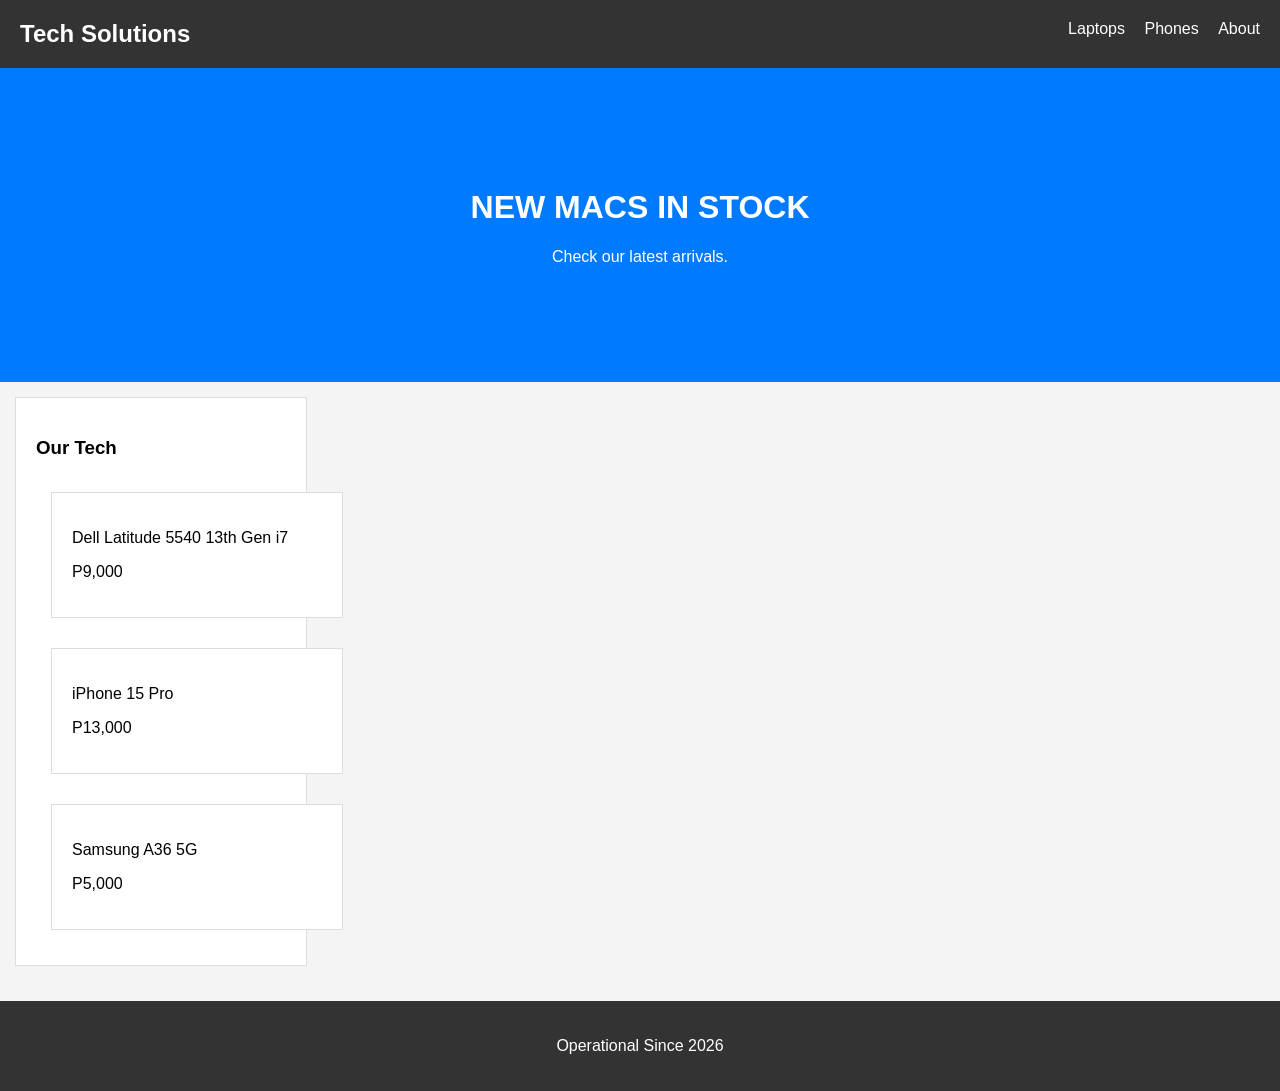
<file: index.html>
<!DOCTYPE html>
<html>
<head>
    <title> Tech Solutions Botswana</title>
    <link rel="stylesheet" href="style.css">
</head>
<body>

    <div class="navbar">
        <h2>Tech Solutions</h2>
        <div class="links">
            <a href="laptops.html">Laptops</a>
            <a href="phones.html">Phones</a>
            <a href="aboutus.html">About</a>
        </div>
    </div>

      <div class="slideshow-area">
          <h1> NEW MACS IN STOCK</h1>
          <p>Check our latest arrivals.</p>
      </div>
        <div class="product-item">
            <h3> Our Tech</h3>

            <div class="product-item">
                <p>Dell Latitude 5540 13th Gen i7</p>
                <p>P9,000</p>
            </div>

            <div class="product-item">
                <p>iPhone 15 Pro</p>
                <p>P13,000</p>
            </div>

            <div class="product-item">
                <p>Samsung A36 5G</p>
                <p>P5,000</p>
            </div>
        </div>
            
        <div class="footer">
            <p> Operational Since 2026</p>
        </div>
</body>    
</html>
</file>
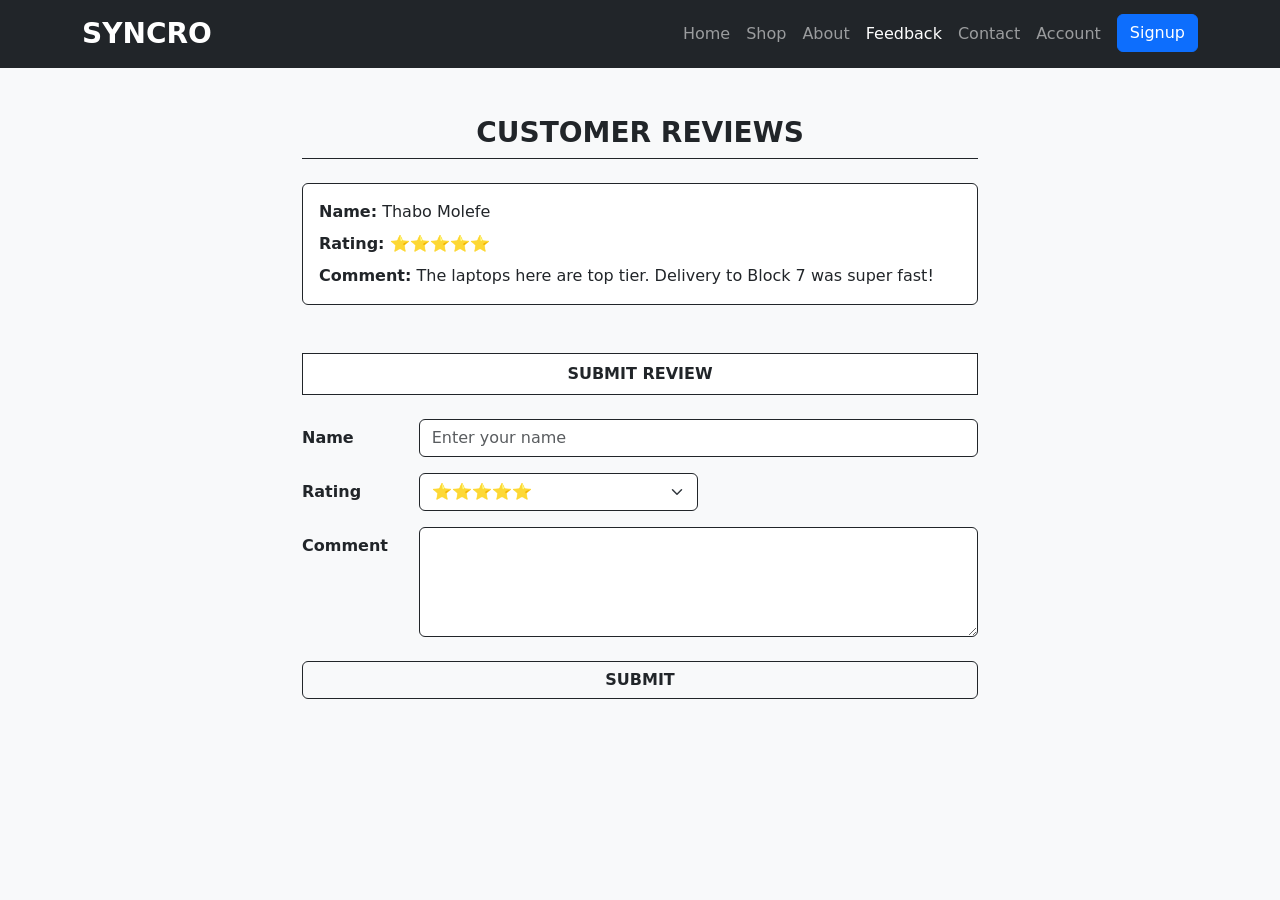
<file: contact.html>
<!DOCTYPE html>
<html lang="en">
<head>
    <meta charset="UTF-8">
    <meta name="viewport" content="width=device-width, initial-scale=1.0">
    <title>SYNCRO TECHNOLOGIES | Feedback</title>
    <link href="https://cdn.jsdelivr.net/npm/bootstrap@5.3.0/dist/css/bootstrap.min.css" rel="stylesheet">
</head>
<body class="bg-light">

    <nav class="navbar navbar-expand-lg navbar-dark bg-dark sticky-top">
        <div class="container">
            <a class="navbar-brand fw-bold fs-3" href="index.html">SYNCRO</a>
            <button class="navbar-toggler" type="button" data-bs-toggle="collapse" data-bs-target="#navbarNav">
                <span class="navbar-toggler-icon"></span>
            </button>
            <div class="collapse navbar-collapse" id="navbarNav">
                <ul class="navbar-nav ms-auto">
                    <li class="nav-item"><a class="nav-link" href="index.html">Home</a></li>
                    <li class="nav-item"><a class="nav-link" href="shop.html">Shop</a></li>
                    <li class="nav-item"><a class="nav-link" href="about.html">About</a></li>
                    <li class="nav-item"><a class="nav-link active" href="feedback.html">Feedback</a></li>
                    <li class="nav-item"><a class="nav-link" href="contact.html">Contact</a></li>
                    <li class="nav-item"><a class="nav-link" href="account.html">Account</a></li>
                    <li class="nav-item"><a class="btn btn-primary ms-2" href="signup.html">Signup</a></li>
                </ul>
            </div>
        </div>
    </nav>

    <main class="container mt-5 mb-5" style="max-width: 700px;">
        
        <h3 class="text-center fw-bold mb-4 border-bottom border-dark pb-2">CUSTOMER REVIEWS</h3>

        <div class="card border-dark mb-5">
            <div class="card-body">
                <p class="mb-2"><strong>Name:</strong> Thabo Molefe</p>
                <p class="mb-2"><strong>Rating:</strong> ⭐⭐⭐⭐⭐</p>
                <p class="mb-0"><strong>Comment:</strong> The laptops here are top tier. Delivery to Block 7 was super fast!</p>
            </div>
        </div>

        <div class="border border-dark text-center py-2 mb-4 bg-white fw-bold">
            SUBMIT REVIEW
        </div>

        <form>
            
            <div class="row mb-3 align-items-center">
                <label for="name" class="col-sm-2 col-form-label fw-semibold">Name</label>
                <div class="col-sm-10">
                    <input type="text" class="form-control border-dark" id="name" placeholder="Enter your name">
                </div>
            </div>

            <div class="row mb-3 align-items-center">
                <label for="rating" class="col-sm-2 col-form-label fw-semibold">Rating</label>
                <div class="col-sm-10">
                    <select class="form-select border-dark w-50" id="rating">
                        <option value="5">⭐⭐⭐⭐⭐</option>
                        <option value="4">⭐⭐⭐⭐</option>
                        <option value="3">⭐⭐⭐</option>
                        <option value="2">⭐⭐</option>
                        <option value="1">⭐</option>
                    </select>
                </div>
            </div>

            <div class="row mb-4">
                <label for="comment" class="col-sm-2 col-form-label fw-semibold">Comment</label>
                <div class="col-sm-10">
                    <textarea class="form-control border-dark" id="comment" rows="4"></textarea>
                </div>
            </div>

            <div class="text-center mt-4">
                <button type="submit" class="btn btn-outline-dark w-100 fw-bold">SUBMIT</button>
            </div>

        </form>
    </main>

    <script src="https://cdn.jsdelivr.net/npm/bootstrap@5.3.0/dist/js/bootstrap.bundle.min.js"></script>
</body>
</html>
</file>
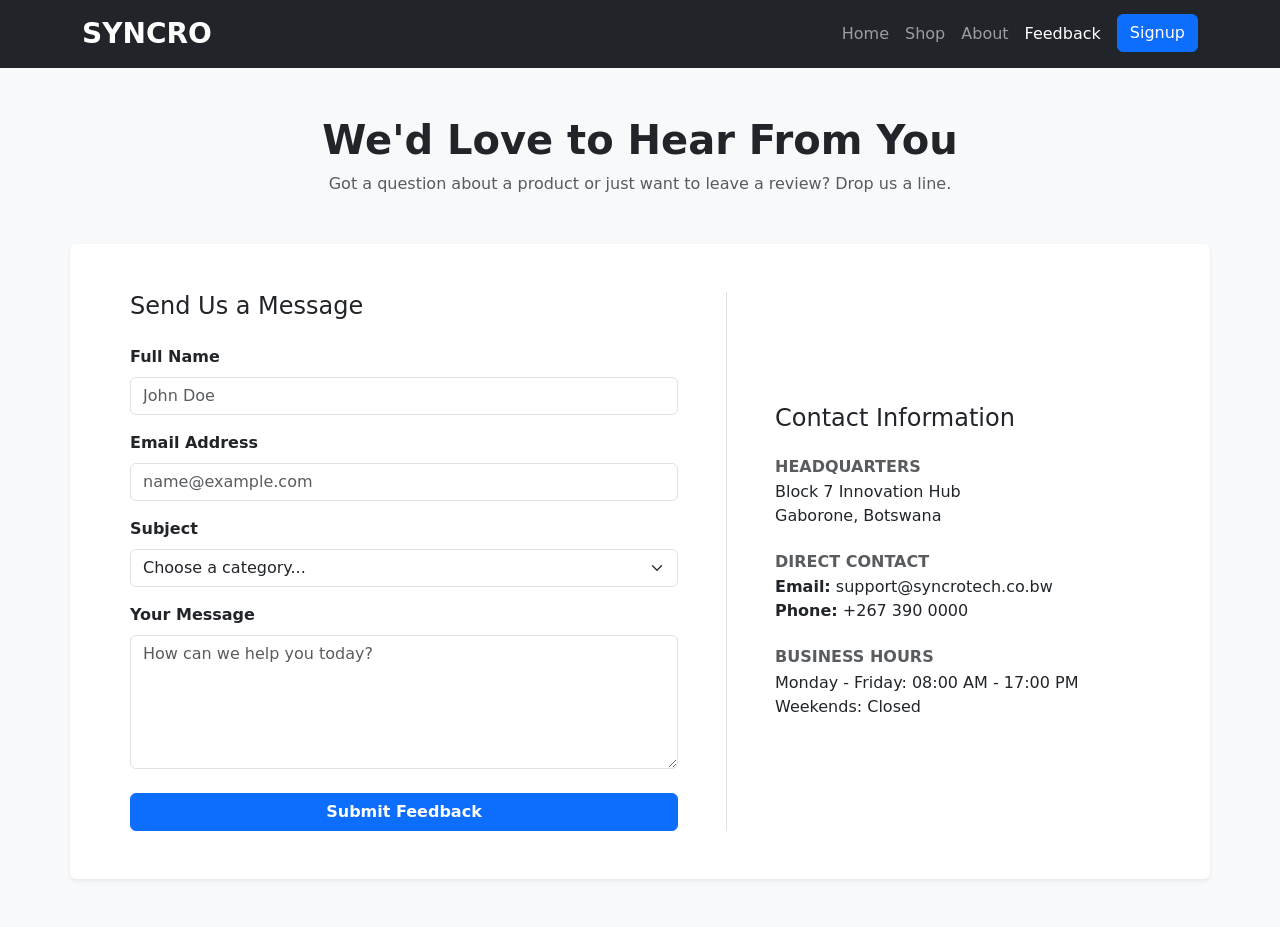
<file: feedback.html>
<!DOCTYPE html>
<html lang="en">
<head>
    <meta charset="UTF-8">
    <meta name="viewport" content="width=device-width, initial-scale=1.0">
    <title>SYNCRO TECHNOLOGIES | Feedback</title>
    <link href="https://cdn.jsdelivr.net/npm/bootstrap@5.3.0/dist/css/bootstrap.min.css" rel="stylesheet">
</head>
<body class="bg-light">

    <nav class="navbar navbar-expand-lg navbar-dark bg-dark sticky-top">
        <div class="container">
            <a class="navbar-brand fw-bold fs-3" href="index.html">SYNCRO</a>
            <button class="navbar-toggler" type="button" data-bs-toggle="collapse" data-bs-target="#navbarNav">
                <span class="navbar-toggler-icon"></span>
            </button>
            <div class="collapse navbar-collapse" id="navbarNav">
                <ul class="navbar-nav ms-auto">
                    <li class="nav-item"><a class="nav-link" href="index.html">Home</a></li>
                    <li class="nav-item"><a class="nav-link" href="shop.html">Shop</a></li>
                    <li class="nav-item"><a class="nav-link" href="about.html">About</a></li>
                    <li class="nav-item"><a class="nav-link active" href="feedback.html">Feedback</a></li>
                    <li class="nav-item"><a class="btn btn-primary ms-2" href="signup.html">Signup</a></li>
                </ul>
            </div>
        </div>
    </nav>

    <main class="container mt-5 mb-5">
        <div class="text-center mb-5">
            <h1 class="fw-bold">We'd Love to Hear From You</h1>
            <p class="text-muted">Got a question about a product or just want to leave a review? Drop us a line.</p>
        </div>

        <div class="row bg-white p-4 p-md-5 rounded shadow-sm">
            <div class="col-md-7 mb-4 mb-md-0 border-end pe-md-5">
                <h4 class="mb-4">Send Us a Message</h4>
                <form>
                    <div class="mb-3">
                        <label for="fullName" class="form-label fw-semibold">Full Name</label>
                        <input type="text" class="form-control" id="fullName" placeholder="John Doe" required>
                    </div>
                    
                    <div class="mb-3">
                        <label for="emailAddress" class="form-label fw-semibold">Email Address</label>
                        <input type="email" class="form-control" id="emailAddress" placeholder="name@example.com" required>
                    </div>

                    <div class="mb-3">
                        <label for="subject" class="form-label fw-semibold">Subject</label>
                        <select class="form-select" id="subject" required>
                            <option value="" selected disabled>Choose a category...</option>
                            <option value="General">General Inquiry</option>
                            <option value="Support">Technical Support</option>
                            <option value="Order">Order Issue</option>
                            <option value="Feedback">Website Feedback</option>
                        </select>
                    </div>
                    
                    <div class="mb-4">
                        <label for="message" class="form-label fw-semibold">Your Message</label>
                        <textarea class="form-control" id="message" rows="5" placeholder="How can we help you today?" required></textarea>
                    </div>
                    
                    <button type="submit" class="btn btn-primary w-100 fw-bold">Submit Feedback</button>
                </form>
            </div>

            <div class="col-md-5 ps-md-5 d-flex flex-column justify-content-center">
                <h4 class="mb-4">Contact Information</h4>
                
                <div class="mb-4">
                    <h6 class="fw-bold text-uppercase text-muted mb-1">Headquarters</h6>
                    <p class="mb-0">Block 7 Innovation Hub<br>Gaborone, Botswana</p>
                </div>

                <div class="mb-4">
                    <h6 class="fw-bold text-uppercase text-muted mb-1">Direct Contact</h6>
                    <p class="mb-0"><strong>Email:</strong> support@syncrotech.co.bw<br><strong>Phone:</strong> +267 390 0000</p>
                </div>

                <div>
                    <h6 class="fw-bold text-uppercase text-muted mb-1">Business Hours</h6>
                    <p class="mb-0">Monday - Friday: 08:00 AM - 17:00 PM<br>Weekends: Closed</p>
                </div>
            </div>
        </div>
    </main>

    <script src="https://cdn.jsdelivr.net/npm/bootstrap@5.3.0/dist/js/bootstrap.bundle.min.js"></script>
</body>
</html>
</file>
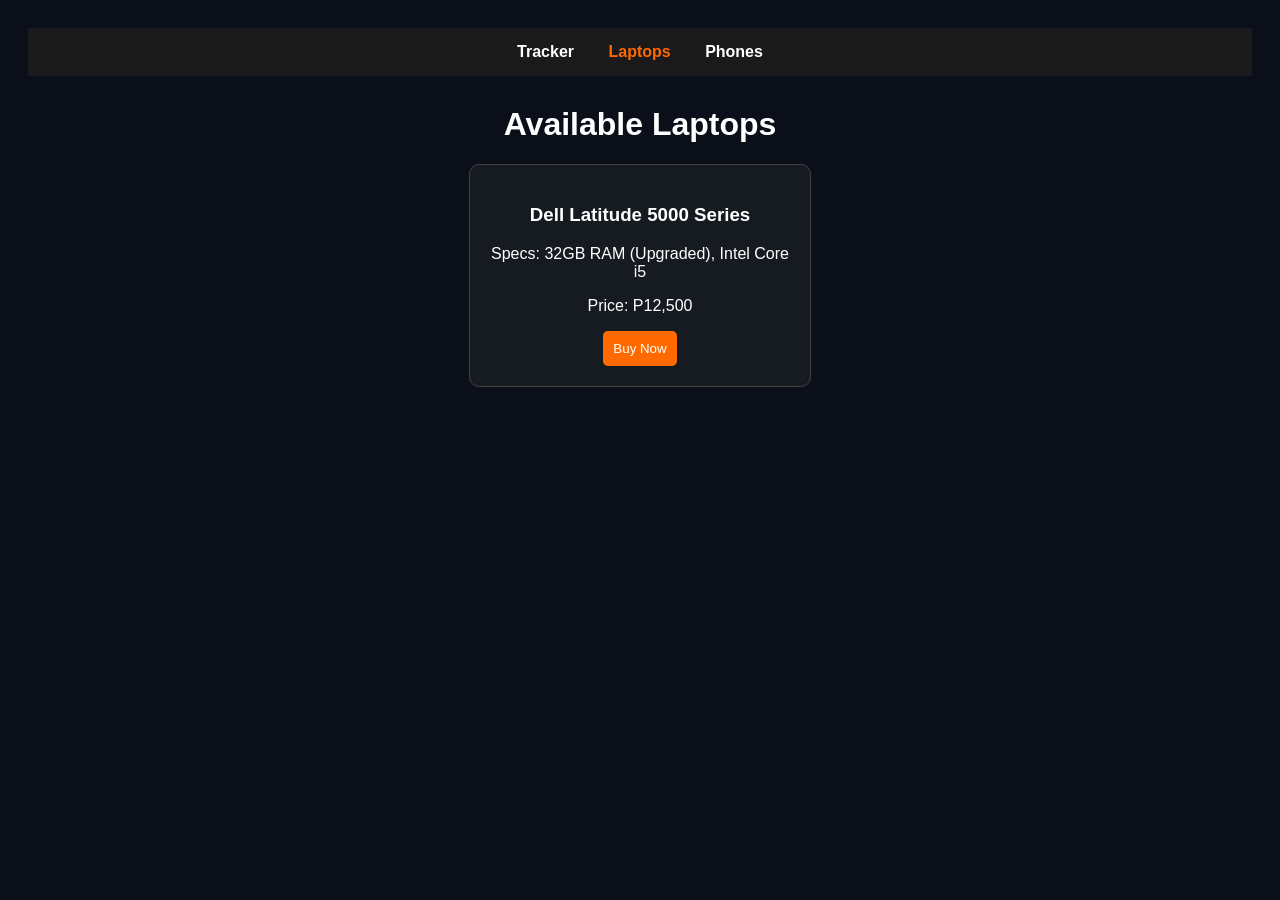
<file: laptops.html>
<!DOCTYPE html>
<html>
<head>
  <title>Laptops - Tech Store</title>
  <style>
    body{font-family:Arial;background:#0b0f1a;color:white;text-align:center;padding:20px}
    nav{background:#1a1a1a; padding:15px; margin-bottom:30px;}
    nav a{color:white; margin:15px; text-decoration:none; font-weight:bold;}
    .card{background:#161b22; border:1px solid #444; padding:20px; border-radius:10px; width:300px; margin:auto;}
  </style>
</head>
<body>

<nav>
  <a href="index.html">Tracker</a>
  <a href="laptops.html" style="color:#ff6a00;">Laptops</a>
  <a href="phones.html">Phones</a>
</nav>

<h1>Available Laptops</h1>

<div class="card">
  <h3>Dell Latitude 5000 Series</h3>
  <p>Specs: 32GB RAM (Upgraded), Intel Core i5</p>
  <p>Price: P12,500</p>
  <button style="background:#ff6a00; color:white; border:none; padding:10px; border-radius:5px; cursor:pointer;">Buy Now</button>
</div>

</body>
</html>
</file>
<file: style.css>
body {
    font-family: Arial, sans-serif;
    margin: 0;
    background-color: #f4f4f4;
}

.navbar {
    background-color: #333;
    color: white;
    padding: 20px;
    overflow: hidden;
}

.navbar h2 {
    float: left;
    margin: 0;
}

.navbar .links {
    float: right;
}

.navbar a {
    color: white;
    text-decoration: none;
    margin-left: 15px;
}

.slideshow-area {
    background-color: #007bff;
    color: white;
    padding: 100px;
    text-align: center;
}

.product-section {
    padding: 40px;
    text-align: center;
}

.product-item {
    background-color: white;
    border: 1px solid #ddd;
    width: 250px;
    display: inline-block;
    margin: 15px;
    padding: 20px;
    vertical-align: top;
}

.footer {
    background-color: #333;
    color: white;
    text-align: center;
    padding: 20px;
    margin-top: 20px;
}
</file>
